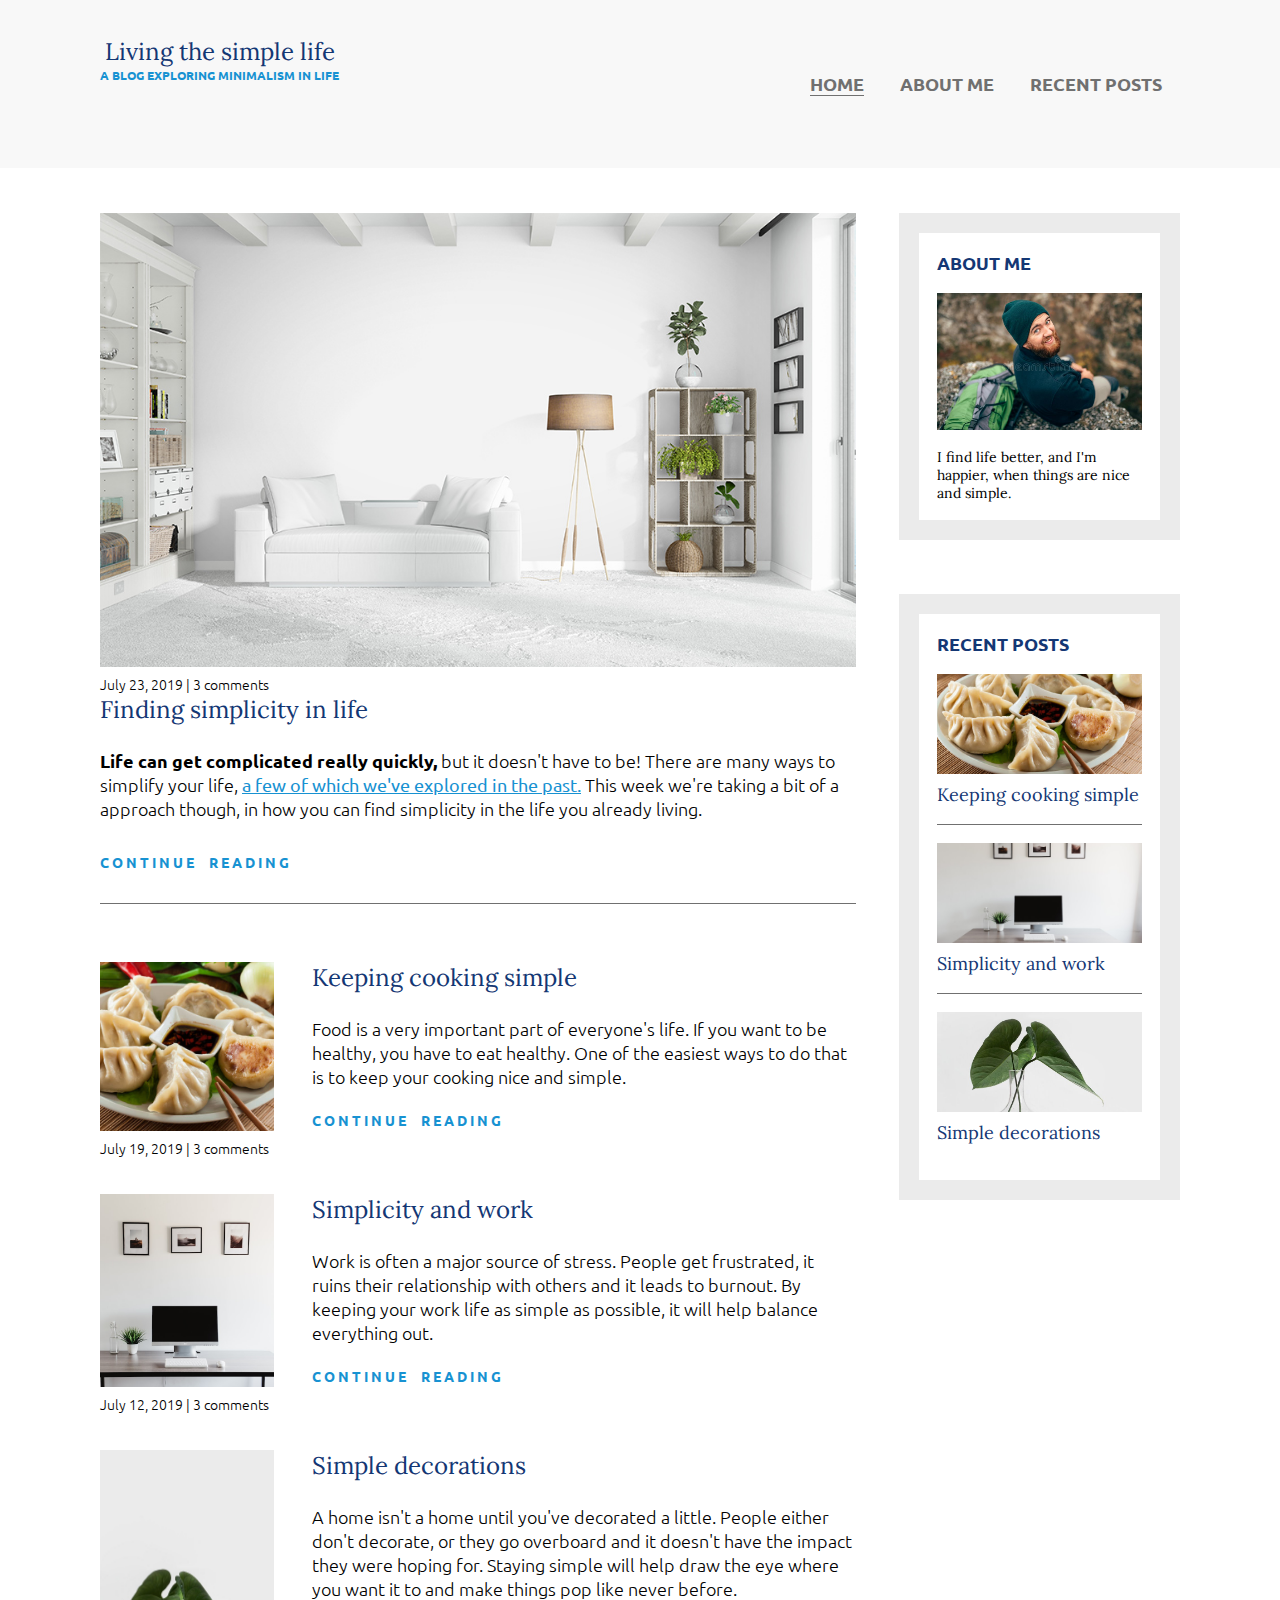
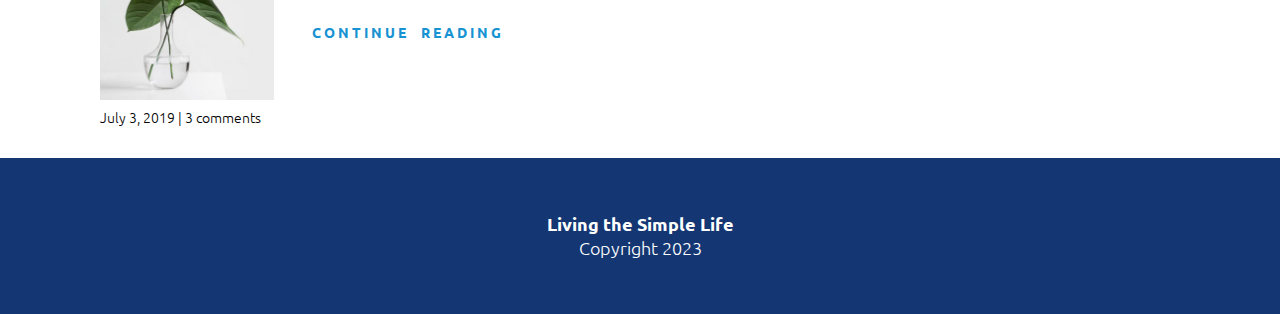
<file: index.html>
<!DOCTYPE html>
<html lang="en">
    <head>
        <meta charset="UTF-8" />
        <meta http-equiv="X-UA-Compatible" content="IE=edge" />
        <meta name="viewport" content="width=device-width, initial-scale=1.0" />

        <!-- fonts "Lora and Ubuntu" -->
        <link rel="preconnect" href="https://fonts.googleapis.com" />
        <link rel="preconnect" href="https://fonts.gstatic.com" crossorigin />
        <link
            href="https://fonts.googleapis.com/css2?family=Lora&family=Ubuntu:wght@300;400;700&display=swap"
            rel="stylesheet"
        />

        <link rel="stylesheet" href="general-and-typography.css" />

        <link rel="stylesheet" href="styles.css" />
        <link rel="stylesheet" href="media-queries.css" />

        <link
            rel="shortcut icon"
            href="mainImages/FaviconResp.png"
            type="image/x-icon"
        />

        <title>Living the simple life</title>
    </head>
    <body>
        <!-- header  -->
        <header>
            <div class="container container-flex">
                <div class="website-title">
                    <h1>Living the simple life</h1>
                    <p class="subtitle">A BLOG EXPLORING MINIMALISM IN LIFE</p>
                </div>

                <nav>
                    <ul>
                        <li><a href="#home" class="current-page">HOME</a></li>
                        <li><a href="/about.html">ABOUT ME</a></li>
                        <li><a href="/recent-posts.html">RECENT POSTS</a></li>
                    </ul>
                </nav>
            </div>
        </header>

        <!-- home page  here -->

        <div class="container container-flex">
            <main>
                <!-- main article here  -->
                <article class="article-main">
                    <h2 class="article-title">Finding simplicity in life</h2>
                    <img
                        src="mainImages/livingRoom.jpg"
                        alt="living room image"
                        class="article-image"
                    />
                    <p class="article-date main-date">
                        July 23, 2019 | 3 comments
                    </p>
                    <p class="article-body">
                        <strong
                            >Life can get complicated really quickly,</strong
                        >
                        but it doesn't have to be! There are many ways to
                        simplify your life,
                        <span>
                            <a href="#"
                                >a few of which we've explored in the past.</a
                            >
                        </span>
                        This week we're taking a bit of a approach though, in
                        how you can find simplicity in the life you already
                        living.
                    </p>
                    <a class="continue-reading" href="#">CONTINUE READING</a>
                </article>
                <!-- more articles here  -->

                <!-- article no. 1  -->
                <article class="article-more">
                    <div class="article-more-img-sec">
                        <img
                            src="mainImages/momos.jpg"
                            alt="MOMOs"
                            class="article-more-image"
                        />
                        <p class="article-date">July 19, 2019 | 3 comments</p>
                    </div>
                    <div class="article-more-info-sec">
                        <h2 class="article-title">Keeping cooking simple</h2>
                        <p class="article-body">
                            Food is a very important part of everyone's life. If
                            you want to be healthy, you have to eat healthy. One
                            of the easiest ways to do that is to keep your
                            cooking nice and simple.
                        </p>
                        <a class="continue-reading" href="#"
                            >CONTINUE READING</a
                        >
                    </div>
                </article>

                <!-- article no. 2  -->
                <article class="article-more">
                    <div class="article-more-img-sec">
                        <img
                            src="mainImages/minimilisticDesk.jpeg"
                            alt="desk setup"
                            class="article-more-image"
                        />
                        <p class="article-date">July 12, 2019 | 3 comments</p>
                    </div>
                    <div class="article-more-info-sec">
                        <h2 class="article-title">Simplicity and work</h2>
                        <p class="article-body">
                            Work is often a major source of stress. People get
                            frustrated, it ruins their relationship with others
                            and it leads to burnout. By keeping your work life
                            as simple as possible, it will help balance
                            everything out.
                        </p>
                        <a class="continue-reading" href="#"
                            >CONTINUE READING</a
                        >
                    </div>
                </article>

                <!-- article no. 3  -->
                <article class="article-more">
                    <div class="article-more-img-sec">
                        <img
                            src="mainImages/plant.jpg"
                            alt="plant"
                            class="article-more-image"
                        />
                        <p class="article-date">July 3, 2019 | 3 comments</p>
                    </div>
                    <div class="article-more-info-sec">
                        <h2 class="article-title">Simple decorations</h2>
                        <p class="article-body">
                            A home isn't a home until you've decorated a little.
                            People either don't decorate, or they go overboard
                            and it doesn't have the impact they were hoping for.
                            Staying simple will help draw the eye where you want
                            it to and make things pop like never before.
                        </p>
                        <a class="continue-reading" href="#"
                            >CONTINUE READING</a
                        >
                    </div>
                </article>
            </main>

            <!-- sidebar section here  -->

            <!-- top widget here  -->
            <aside class="sidebar">
                <div class="sidebar-widget">
                    <h2 class="widget-title">ABOUT ME</h2>
                    <img
                        src="mainImages/WebsiteSampleProfile.jpg"
                        alt="profile pic"
                        class="top-widget-image"
                    />
                    <p class="widget-body">
                        I find life better, and I'm happier, when things are
                        nice and simple.
                    </p>
                </div>

                <!-- bottom widget here  -->
                <div class="sidebar-widget bottom-widget">
                    <h2 class="widget-title">RECENT POSTS</h2>

                    <!-- post no. 1  -->
                    <div class="bottom-widget-posts">
                        <img
                            src="mainImages/momos.jpg"
                            alt="MOmos"
                            class="bottom-widget-image"
                        />
                        <h3 class="bottom-widget-title">
                            Keeping cooking simple
                        </h3>
                    </div>

                    <!-- post no.2  -->
                    <div class="bottom-widget-posts">
                        <img
                            src="mainImages/minimilisticDesk.jpeg"
                            alt="desk setup"
                            class="bottom-widget-image"
                        />
                        <h3 class="bottom-widget-title">Simplicity and work</h3>
                    </div>

                    <!-- post no. 3  -->
                    <div class="bottom-widget-posts">
                        <img
                            src="mainImages/plant.jpg"
                            alt=""
                            class="bottom-widget-image"
                        />
                        <h3 class="bottom-widget-title">Simple decorations</h3>
                    </div>
                </div>
            </aside>
        </div>

        <!-- footer here  -->
        <footer>
            <p class="footer-title">Living the Simple Life</p>
            <p>Copyright 2023</p>
        </footer>
    </body>
</html>
</file>
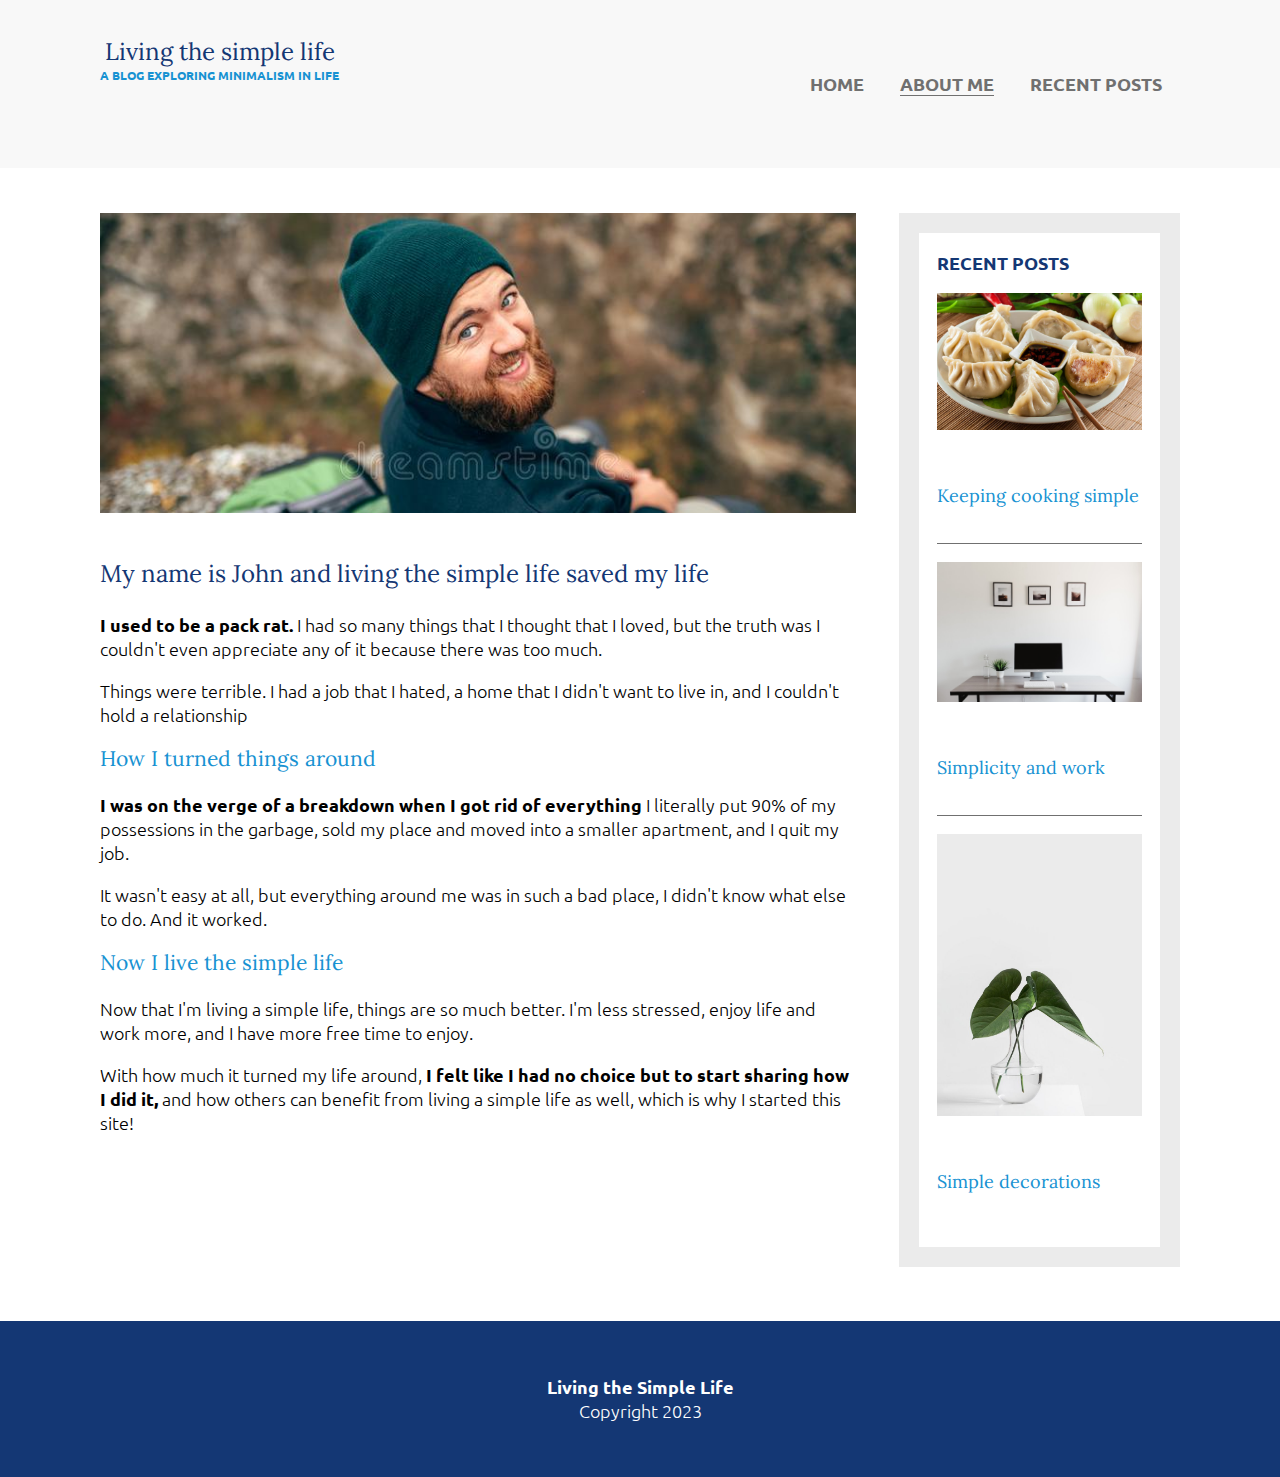
<file: about.html>
<!DOCTYPE html>
<html lang="en">
    <head>
        <meta charset="UTF-8" />
        <meta http-equiv="X-UA-Compatible" content="IE=edge" />
        <meta name="viewport" content="width=device-width, initial-scale=1.0" />

        <link rel="preconnect" href="https://fonts.googleapis.com" />
        <link rel="preconnect" href="https://fonts.gstatic.com" crossorigin />
        <link
            href="https://fonts.googleapis.com/css2?family=Lora&family=Ubuntu:wght@300;400;700&display=swap"
            rel="stylesheet"
        />

        <link rel="stylesheet" href="general-and-typography.css" />

        <link rel="stylesheet" href="styles.css" />
        <link rel="stylesheet" href="media-queries.css" />
        <link
            rel="shortcut icon"
            href="mainImages/FaviconResp.png"
            type="image/x-icon"
        />

        <title>About Me</title>
    </head>
    <body>
        <!-- header  -->
        <header>
            <div class="container container-flex">
                <div class="website-title">
                    <h1>Living the simple life</h1>
                    <p class="subtitle">A BLOG EXPLORING MINIMALISM IN LIFE</p>
                </div>

                <nav>
                    <ul>
                        <li>
                            <a href="/index.html">HOME</a>
                        </li>
                        <li>
                            <a href="#about" class="current-page">ABOUT ME</a>
                        </li>
                        <li><a href="/recent-posts.html">RECENT POSTS</a></li>
                    </ul>
                </nav>
            </div>
        </header>

        <!-- home page  here -->

        <div class="container container-flex about-me">
            <main>
                <!-- about me info here  -->

                <img
                    src="mainImages/WebsiteSampleProfile.jpg"
                    alt="my picture"
                />
                <h1>
                    My name is John and living the simple life saved my life
                </h1>
                <p>
                    <strong>I used to be a pack rat.</strong>
                    I had so many things that I thought that I loved, but the
                    truth was I couldn't even appreciate any of it because there
                    was too much.
                </p>
                <p>
                    Things were terrible. I had a job that I hated, a home that
                    I didn't want to live in, and I couldn't hold a relationship
                </p>

                <h3>How I turned things around</h3>
                <p>
                    <strong
                        >I was on the verge of a breakdown when I got rid of
                        everything</strong
                    >
                    I literally put 90% of my possessions in the garbage, sold
                    my place and moved into a smaller apartment, and I quit my
                    job.
                </p>
                <p>
                    It wasn't easy at all, but everything around me was in such
                    a bad place, I didn't know what else to do. And it worked.
                </p>

                <h3>Now I live the simple life</h3>
                <p>
                    Now that I'm living a simple life, things are so much
                    better. I'm less stressed, enjoy life and work more, and I
                    have more free time to enjoy.
                </p>
                <p>
                    With how much it turned my life around,
                    <strong
                        >I felt like I had no choice but to start sharing how I
                        did it,</strong
                    >
                    and how others can benefit from living a simple life as
                    well, which is why I started this site!
                </p>
            </main>

            <!-- sidebar section here  -->

            <aside class="sidebar">
                <div class="sidebar-widget bottom-widget">
                    <h2 class="widget-title">RECENT POSTS</h2>

                    <!-- post no. 1  -->
                    <div class="bottom-widget-posts">
                        <img
                            src="mainImages/momos.jpg"
                            alt="MOmos"
                            class="bottom-widget-image"
                        />
                        <h3 class="bottom-widget-title">
                            Keeping cooking simple
                        </h3>
                    </div>

                    <!-- post no.2  -->
                    <div class="bottom-widget-posts">
                        <img
                            src="mainImages/minimilisticDesk.jpeg"
                            alt="desk setup"
                            class="bottom-widget-image"
                        />
                        <h3 class="bottom-widget-title">Simplicity and work</h3>
                    </div>

                    <!-- post no. 3  -->
                    <div class="bottom-widget-posts">
                        <img
                            src="mainImages/plant.jpg"
                            alt=""
                            class="bottom-widget-image"
                        />
                        <h3 class="bottom-widget-title">Simple decorations</h3>
                    </div>
                </div>
            </aside>
        </div>

        <!-- footer here  -->
        <footer>
            <p class="footer-title">Living the Simple Life</p>
            <p>Copyright 2023</p>
        </footer>
    </body>
</html>
</file>
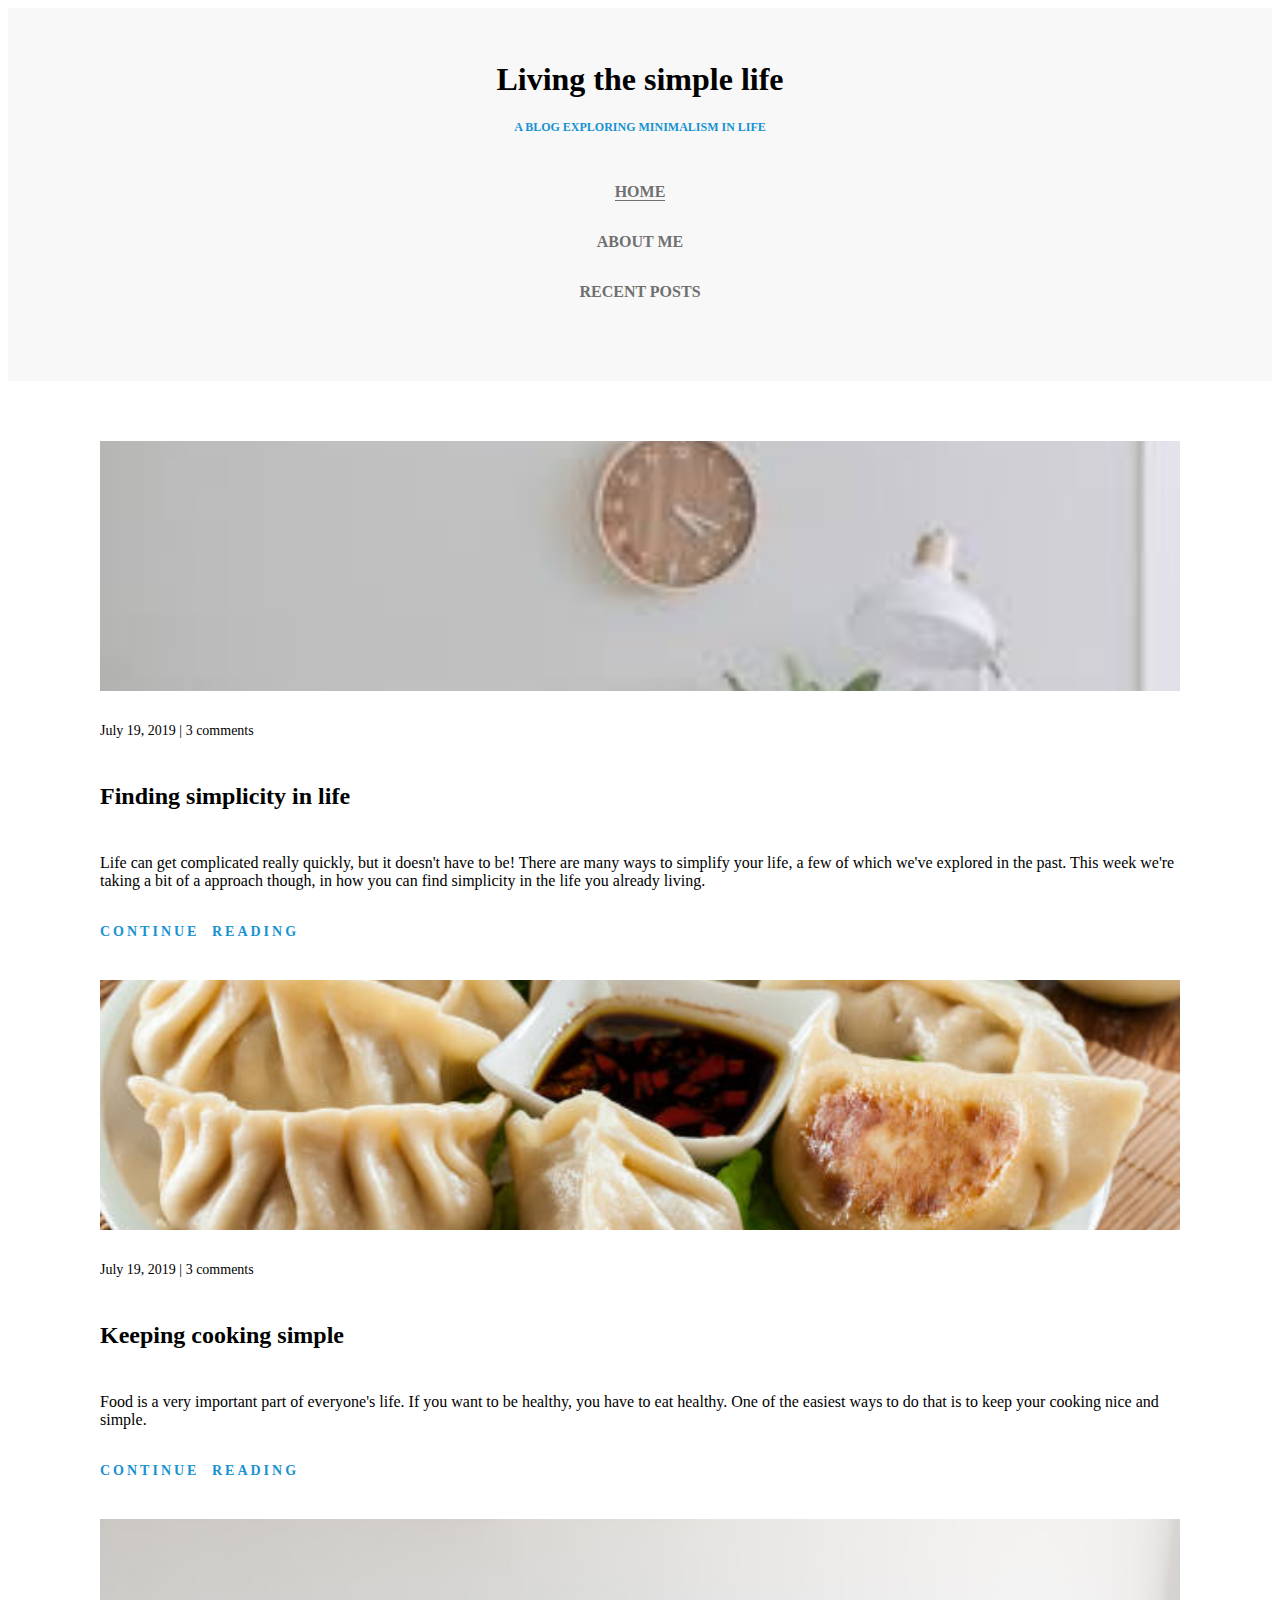
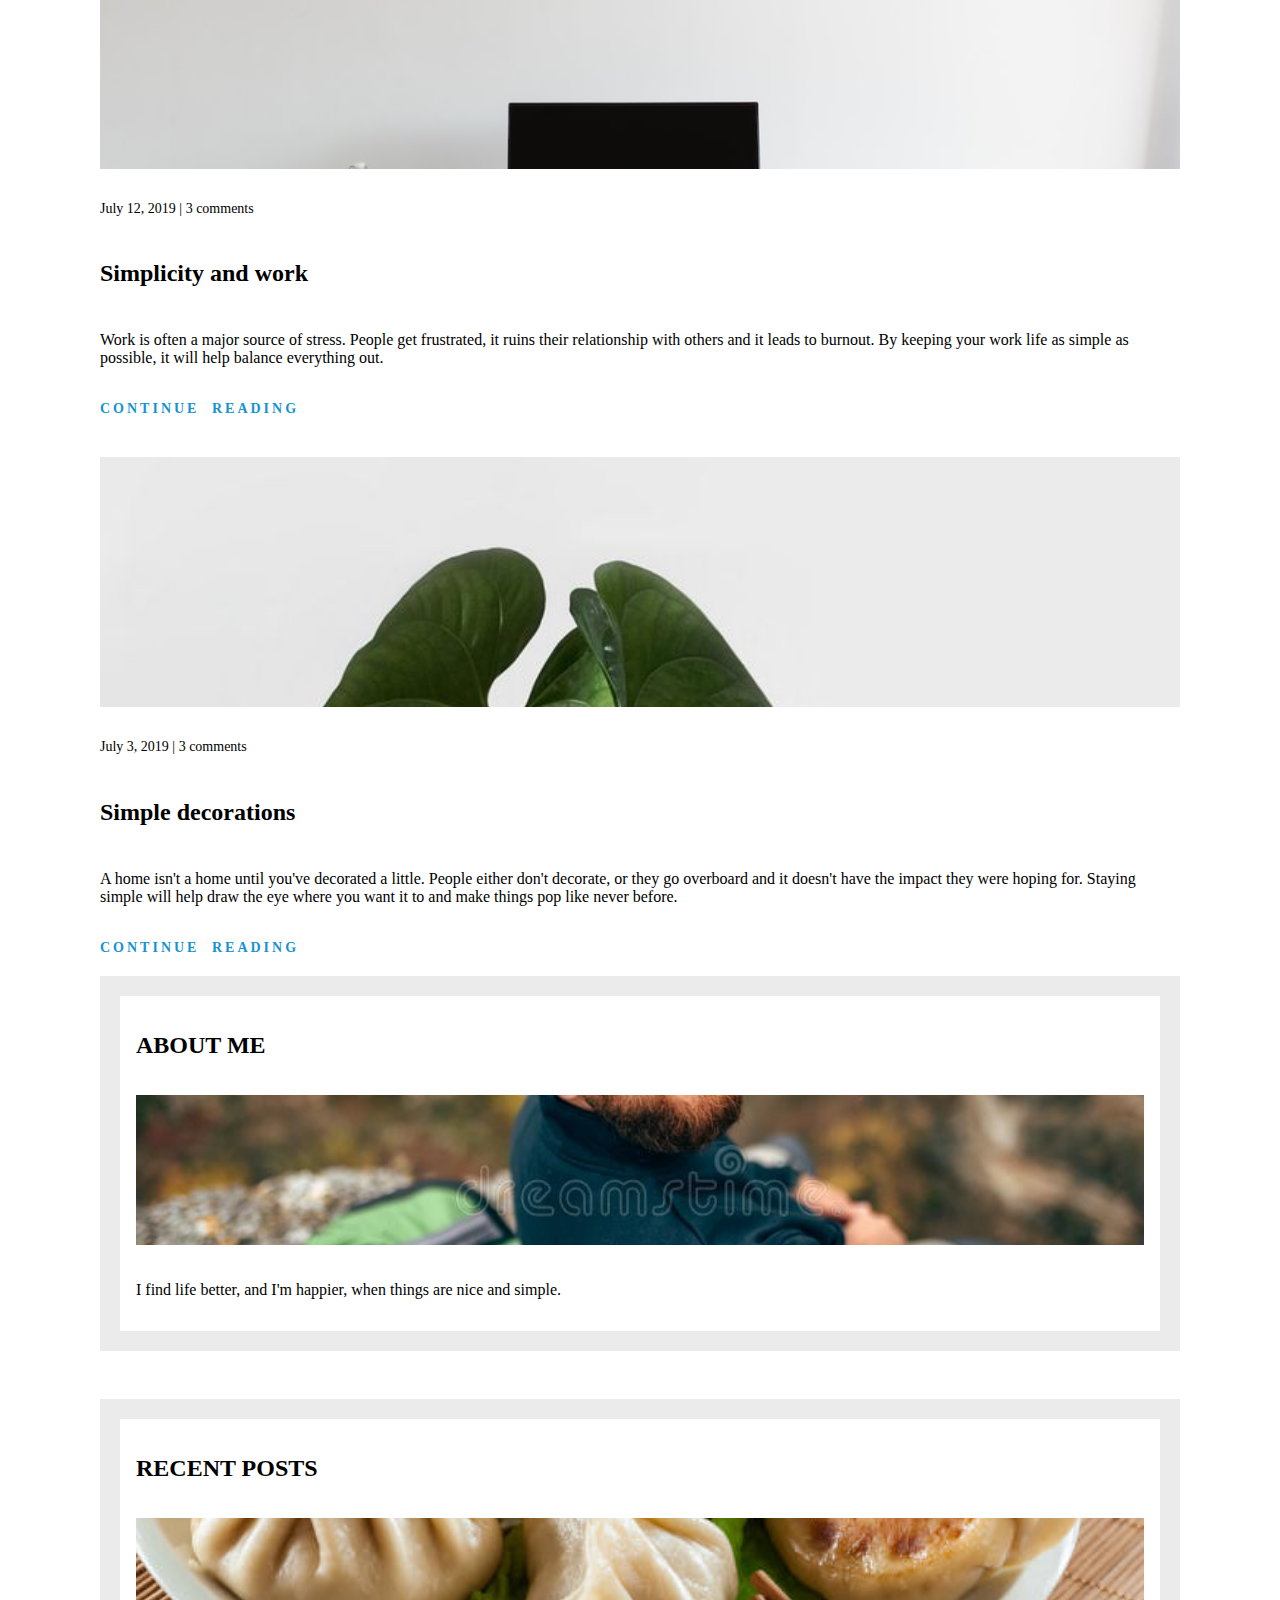
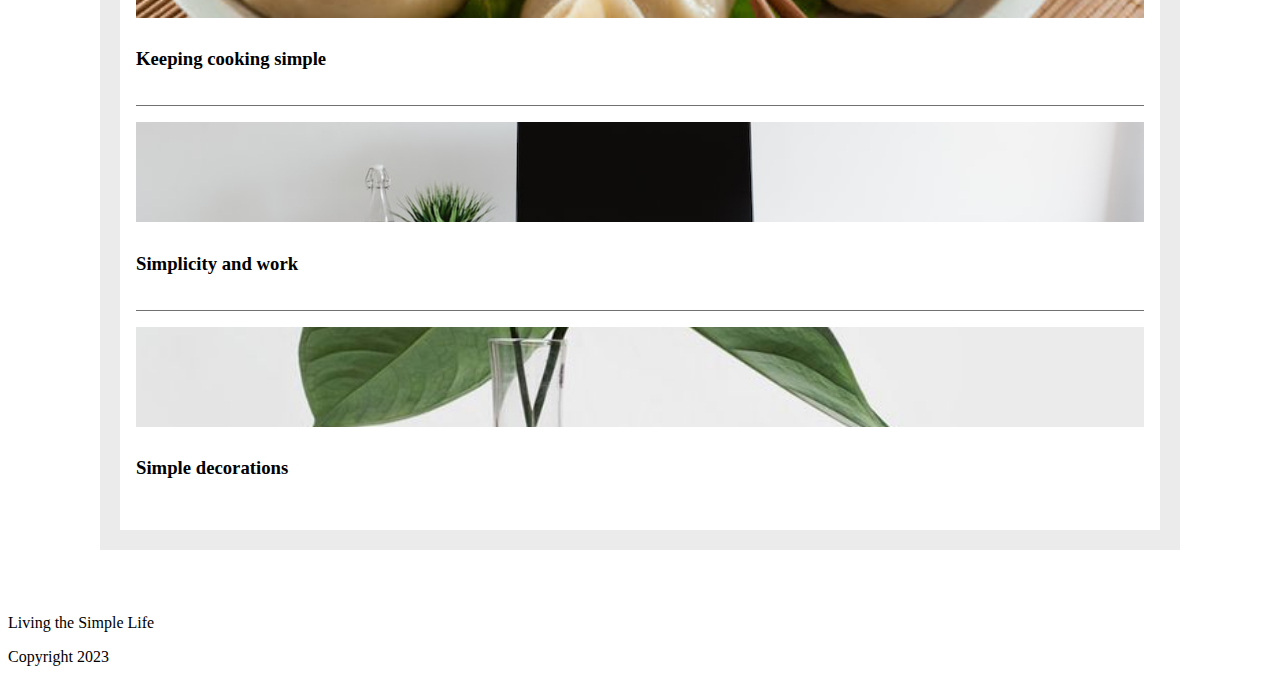
<file: more-posts.html>
<!DOCTYPE html>
<html lang="en">
    <head>
        <meta charset="UTF-8" />
        <meta http-equiv="X-UA-Compatible" content="IE=edge" />
        <meta name="viewport" content="width=device-width, initial-scale=1.0" />

        <link rel="preconnect" href="https://fonts.googleapis.com" />
        <link rel="preconnect" href="https://fonts.gstatic.com" crossorigin />
        <link
            href="https://fonts.googleapis.com/css2?family=Lora&family=Ubuntu:wght@300;400;700&display=swap"
            rel="stylesheet"
        />

        <link rel="stylesheet" href="styles.css" />

        <title>Recent Posts</title>
    </head>
    <body>
        <!-- header  -->
        <header>
            <div class="container container-flex">
                <div class="website-title">
                    <h1>Living the simple life</h1>
                    <p class="subtitle">A BLOG EXPLORING MINIMALISM IN LIFE</p>
                </div>

                <nav>
                    <ul>
                        <li>
                            <a href="/index.html" class="current-page">HOME</a>
                        </li>
                        <li><a href="#about">ABOUT ME</a></li>
                        <li><a href="#recent">RECENT POSTS</a></li>
                    </ul>
                </nav>
            </div>
        </header>

        <!-- home page  here -->

        <div class="container container-flex">
            <main>
                <!-- main article here  -->
                <article class="article-more">
                    <div class="article-more-img-sec">
                        <img
                            src="mainImages/minimilisticClock.jpg"
                            alt="Clock"
                            class="article-more-image"
                        />
                        <p class="article-date">July 19, 2019 | 3 comments</p>
                    </div>
                    <div class="article-more-info-sec">
                        <h2 class="article-title">
                            Finding simplicity in life
                        </h2>
                        <p class="article-body">
                            Life can get complicated really quickly, but it
                            doesn't have to be! There are many ways to simplify
                            your life, a few of which we've explored in the
                            past. This week we're taking a bit of a approach
                            though, in how you can find simplicity in the life
                            you already living.
                        </p>
                        <a class="continue-reading" href="#"
                            >CONTINUE READING</a
                        >
                    </div>
                </article>

                <!-- more articles here  -->

                <!-- article no. 1  -->
                <article class="article-more">
                    <div class="article-more-img-sec">
                        <img
                            src="mainImages/momos.jpg"
                            alt="MOMOs"
                            class="article-more-image"
                        />
                        <p class="article-date">July 19, 2019 | 3 comments</p>
                    </div>
                    <div class="article-more-info-sec">
                        <h2 class="article-title">Keeping cooking simple</h2>
                        <p class="article-body">
                            Food is a very important part of everyone's life. If
                            you want to be healthy, you have to eat healthy. One
                            of the easiest ways to do that is to keep your
                            cooking nice and simple.
                        </p>
                        <a class="continue-reading" href="#"
                            >CONTINUE READING</a
                        >
                    </div>
                </article>

                <!-- article no. 2  -->
                <article class="article-more">
                    <div class="article-more-img-sec">
                        <img
                            src="mainImages/minimilisticDesk.jpeg"
                            alt="desk setup"
                            class="article-more-image"
                        />
                        <p class="article-date">July 12, 2019 | 3 comments</p>
                    </div>
                    <div class="article-more-info-sec">
                        <h2 class="article-title">Simplicity and work</h2>
                        <p class="article-body">
                            Work is often a major source of stress. People get
                            frustrated, it ruins their relationship with others
                            and it leads to burnout. By keeping your work life
                            as simple as possible, it will help balance
                            everything out.
                        </p>
                        <a class="continue-reading" href="#"
                            >CONTINUE READING</a
                        >
                    </div>
                </article>

                <!-- article no. 3  -->
                <article class="article-more">
                    <div class="article-more-img-sec">
                        <img
                            src="mainImages/plant.jpg"
                            alt="plant"
                            class="article-more-image"
                        />
                        <p class="article-date">July 3, 2019 | 3 comments</p>
                    </div>
                    <div class="article-more-info-sec">
                        <h2 class="article-title">Simple decorations</h2>
                        <p class="article-body">
                            A home isn't a home until you've decorated a little.
                            People either don't decorate, or they go overboard
                            and it doesn't have the impact they were hoping for.
                            Staying simple will help draw the eye where you want
                            it to and make things pop like never before.
                        </p>
                        <a class="continue-reading" href="#"
                            >CONTINUE READING</a
                        >
                    </div>
                </article>
            </main>

            <!-- sidebar section here  -->

            <!-- top widget here  -->
            <aside class="sidebar">
                <div class="sidebar-widget">
                    <h2 class="widget-title">ABOUT ME</h2>
                    <img
                        src="mainImages/WebsiteSampleProfile.jpg"
                        alt="profile pic"
                        class="top-widget-image"
                    />
                    <p class="widget-body">
                        I find life better, and I'm happier, when things are
                        nice and simple.
                    </p>
                </div>

                <!-- bottom widget here  -->
                <div class="sidebar-widget bottom-widget">
                    <h2 class="widget-title">RECENT POSTS</h2>

                    <!-- post no. 1  -->
                    <div class="bottom-widget-posts">
                        <img
                            src="mainImages/momos.jpg"
                            alt="MOmos"
                            class="bottom-widget-image"
                        />
                        <h3 class="bottom-widget-title">
                            Keeping cooking simple
                        </h3>
                    </div>

                    <!-- post no.2  -->
                    <div class="bottom-widget-posts">
                        <img
                            src="mainImages/minimilisticDesk.jpeg"
                            alt="desk setup"
                            class="bottom-widget-image"
                        />
                        <h3 class="bottom-widget-title">Simplicity and work</h3>
                    </div>

                    <!-- post no. 3  -->
                    <div class="bottom-widget-posts">
                        <img
                            src="mainImages/plant.jpg"
                            alt=""
                            class="bottom-widget-image"
                        />
                        <h3 class="bottom-widget-title">Simple decorations</h3>
                    </div>
                </div>
            </aside>
        </div>

        <!-- footer here  -->
        <footer>
            <p class="footer-title">Living the Simple Life</p>
            <p>Copyright 2023</p>
        </footer>
    </body>
</html>
</file>
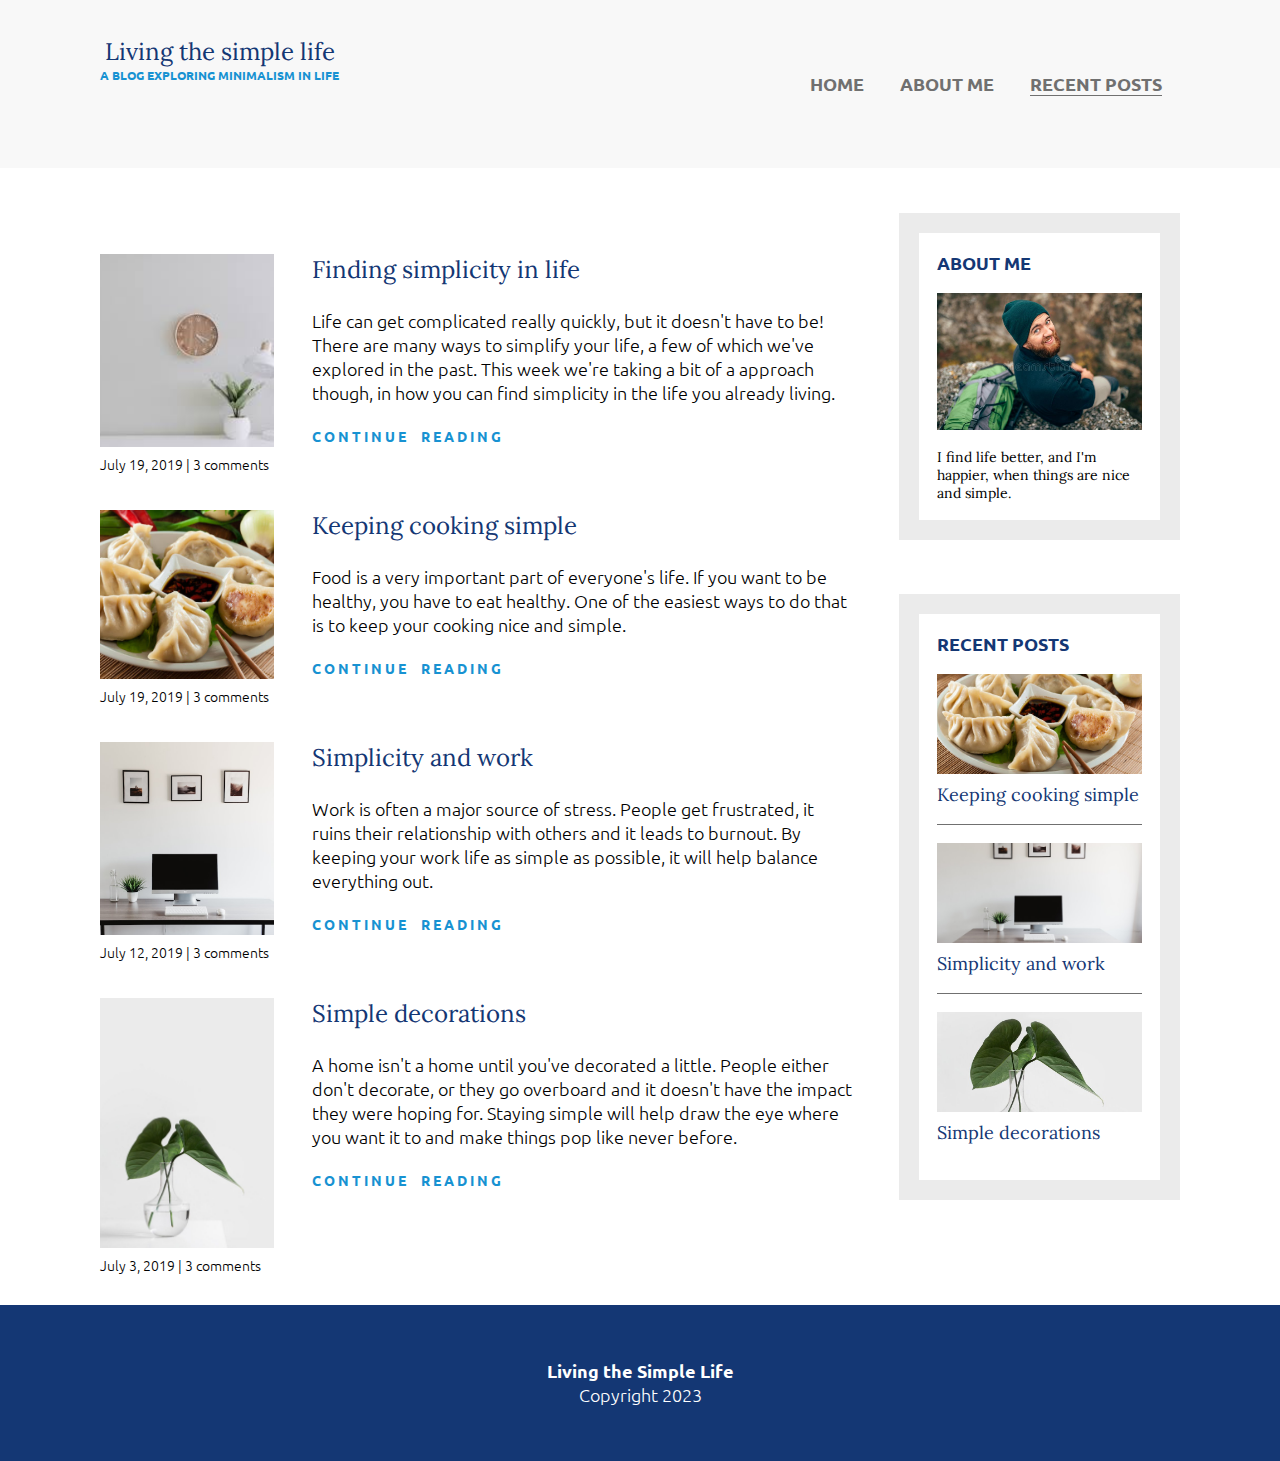
<file: recent-posts.html>
<!DOCTYPE html>
<html lang="en">
    <head>
        <meta charset="UTF-8" />
        <meta http-equiv="X-UA-Compatible" content="IE=edge" />
        <meta name="viewport" content="width=device-width, initial-scale=1.0" />

        <link rel="preconnect" href="https://fonts.googleapis.com" />
        <link rel="preconnect" href="https://fonts.gstatic.com" crossorigin />
        <link
            href="https://fonts.googleapis.com/css2?family=Lora&family=Ubuntu:wght@300;400;700&display=swap"
            rel="stylesheet"
        />
        <link rel="stylesheet" href="general-and-typography.css" />
        <link rel="stylesheet" href="styles.css" />
        <link rel="stylesheet" href="media-queries.css" />
        <link
            rel="shortcut icon"
            href="mainImages/FaviconResp.png"
            type="image/x-icon"
        />

        <title>Recent Posts</title>
    </head>
    <body>
        <!-- header  -->
        <header>
            <div class="container container-flex">
                <div class="website-title">
                    <h1>Living the simple life</h1>
                    <p class="subtitle">A BLOG EXPLORING MINIMALISM IN LIFE</p>
                </div>

                <nav>
                    <ul>
                        <li>
                            <a href="/index.html">HOME</a>
                        </li>
                        <li><a href="/about.html">ABOUT ME</a></li>
                        <li>
                            <a href="#recent" class="current-page"
                                >RECENT POSTS</a
                            >
                        </li>
                    </ul>
                </nav>
            </div>
        </header>

        <!-- home page  here -->

        <div class="container container-flex">
            <main>
                <!-- main article here  -->
                <article class="article-more">
                    <div class="article-more-img-sec">
                        <img
                            src="mainImages/minimilisticClock.jpg"
                            alt="Clock"
                            class="article-more-image"
                        />
                        <p class="article-date">July 19, 2019 | 3 comments</p>
                    </div>
                    <div class="article-more-info-sec">
                        <h2 class="article-title">
                            Finding simplicity in life
                        </h2>
                        <p class="article-body">
                            Life can get complicated really quickly, but it
                            doesn't have to be! There are many ways to simplify
                            your life, a few of which we've explored in the
                            past. This week we're taking a bit of a approach
                            though, in how you can find simplicity in the life
                            you already living.
                        </p>
                        <a class="continue-reading" href="#"
                            >CONTINUE READING</a
                        >
                    </div>
                </article>

                <!-- more articles here  -->

                <!-- article no. 1  -->
                <article class="article-more">
                    <div class="article-more-img-sec">
                        <img
                            src="mainImages/momos.jpg"
                            alt="MOMOs"
                            class="article-more-image"
                        />
                        <p class="article-date">July 19, 2019 | 3 comments</p>
                    </div>
                    <div class="article-more-info-sec">
                        <h2 class="article-title">Keeping cooking simple</h2>
                        <p class="article-body">
                            Food is a very important part of everyone's life. If
                            you want to be healthy, you have to eat healthy. One
                            of the easiest ways to do that is to keep your
                            cooking nice and simple.
                        </p>
                        <a class="continue-reading" href="#"
                            >CONTINUE READING</a
                        >
                    </div>
                </article>

                <!-- article no. 2  -->
                <article class="article-more">
                    <div class="article-more-img-sec">
                        <img
                            src="mainImages/minimilisticDesk.jpeg"
                            alt="desk setup"
                            class="article-more-image"
                        />
                        <p class="article-date">July 12, 2019 | 3 comments</p>
                    </div>
                    <div class="article-more-info-sec">
                        <h2 class="article-title">Simplicity and work</h2>
                        <p class="article-body">
                            Work is often a major source of stress. People get
                            frustrated, it ruins their relationship with others
                            and it leads to burnout. By keeping your work life
                            as simple as possible, it will help balance
                            everything out.
                        </p>
                        <a class="continue-reading" href="#"
                            >CONTINUE READING</a
                        >
                    </div>
                </article>

                <!-- article no. 3  -->
                <article class="article-more">
                    <div class="article-more-img-sec">
                        <img
                            src="mainImages/plant.jpg"
                            alt="plant"
                            class="article-more-image"
                        />
                        <p class="article-date">July 3, 2019 | 3 comments</p>
                    </div>
                    <div class="article-more-info-sec">
                        <h2 class="article-title">Simple decorations</h2>
                        <p class="article-body">
                            A home isn't a home until you've decorated a little.
                            People either don't decorate, or they go overboard
                            and it doesn't have the impact they were hoping for.
                            Staying simple will help draw the eye where you want
                            it to and make things pop like never before.
                        </p>
                        <a class="continue-reading" href="#"
                            >CONTINUE READING</a
                        >
                    </div>
                </article>
            </main>

            <!-- sidebar section here  -->

            <!-- top widget here  -->
            <aside class="sidebar">
                <div class="sidebar-widget">
                    <h2 class="widget-title">ABOUT ME</h2>
                    <img
                        src="mainImages/WebsiteSampleProfile.jpg"
                        alt="profile pic"
                        class="top-widget-image"
                    />
                    <p class="widget-body">
                        I find life better, and I'm happier, when things are
                        nice and simple.
                    </p>
                </div>

                <!-- bottom widget here  -->
                <div class="sidebar-widget bottom-widget">
                    <h2 class="widget-title">RECENT POSTS</h2>

                    <!-- post no. 1  -->
                    <div class="bottom-widget-posts">
                        <img
                            src="mainImages/momos.jpg"
                            alt="MOmos"
                            class="bottom-widget-image"
                        />
                        <h3 class="bottom-widget-title">
                            Keeping cooking simple
                        </h3>
                    </div>

                    <!-- post no.2  -->
                    <div class="bottom-widget-posts">
                        <img
                            src="mainImages/minimilisticDesk.jpeg"
                            alt="desk setup"
                            class="bottom-widget-image"
                        />
                        <h3 class="bottom-widget-title">Simplicity and work</h3>
                    </div>

                    <!-- post no. 3  -->
                    <div class="bottom-widget-posts">
                        <img
                            src="mainImages/plant.jpg"
                            alt=""
                            class="bottom-widget-image"
                        />
                        <h3 class="bottom-widget-title">Simple decorations</h3>
                    </div>
                </div>
            </aside>
        </div>

        <!-- footer here  -->
        <footer>
            <p class="footer-title">Living the Simple Life</p>
            <p>Copyright 2023</p>
        </footer>
    </body>
</html>
</file>
<file: general-and-typography.css>
/* Tip 
when structuring the website do desktop first for html 
then when it comes to CSS , prefer mobile first approach */

* {
    margin: 0;
    padding: 0;
}

body {
    margin: 0;
    font-family: "Ubuntu", sans-serif;
    font-size: 1.125rem;
    font-weight: 300;
}

img {
    max-width: 100%;
    display: block; /* Very Imp */
    order: 1;
}
footer {
    font-size: 1.125rem;
    background-color: #143774;
    text-align: center;
    color: white;
    font-family: "Ubuntu", arial;
    padding: 3em 0;
    font-weight: 300;
}
.footer-title {
    font-weight: 700;
}

/*===============
Typography
=================*/

/* fonts : Lora 400 only
 ubuntu is 300 and 700 only  */

h1,
h2,
h3 {
    font-family: "Lora", serif;
    font-weight: 400;
    color: #143774;
    margin-top: 0;
}

h1 {
    font-size: 1.5rem;
}

strong {
    font-weight: 700;
}

.widget-title {
    font-family: "Ubuntu";
    font-weight: bold;
    font-size: 1.125rem;
}

.widget-body {
    font-family: "Lora";
    font-size: 0.875rem;
}

.bottom-widget-title {
    font-size: 1.125rem;
}
</file>
<file: styles.css>
/* the logo subtitle  / h1 subtitle  */
.subtitle {
    font-weight: 700;
    color: #1792d2;
    font-size: 0.75rem;
    margin: 0;
}

.article-title {
    font-size: 1.5rem;
    padding: 1em 0;
    order: 3;
}
.article-body {
    padding-bottom: 1em;
    order: 4;
}

.continue-reading {
    font-size: 0.875rem;
    font-weight: 700;
    color: #1792d2;
    text-decoration: none;
    order: 5;
    padding: 1em 0;
    letter-spacing: 3px;
    word-spacing: 6px;
}
.continue-reading:hover,
.continue-reading:focus {
    color: #143774;
    text-decoration: underline;
}

.article-date {
    font-size: 0.875rem;
    margin: 2em 0;
    margin-bottom: 0;
    order: 2;
}

.article-body a {
    color: #1792d2;
    font-weight: bolder;
}

.article-body a:hover,
.article-body a:focus {
    color: #143774;
}

/* articles  */
/* 
i am ordering the css display components in different order because it is better for SEO and it makes sense if the css fails to load for some odd reason */
.article-main {
    border-bottom: 1px solid #707070;

    padding-bottom: 1em;
    margin-bottom: 2em;
    display: flex;
    flex-direction: column;
}

.article-more {
    padding: 1.25em 0;
    display: flex;
    flex-direction: column;
}

/* =============
STYLES
===============*/

/* Images  */
.article-more-image,
.top-widget-image,
.bottom-widget-image {
    object-fit: cover;
    max-height: 250px;
    width: 100%;
}

.top-widget-image {
    max-height: 150px;
}

.bottom-widget-image {
    max-height: 100px;
    object-fit: cover;
    object-position: 25% 70%;
}

/* 
///////////////////
Layout 
////////////////// */
header {
    text-align: center;
    background: #f8f8f8;
    padding: 2em 0;
    margin-bottom: 2.5em;
}
main,
aside {
    width: 95%;
}

.container {
    width: 90%;
    margin: 0 auto;
    max-width: 1080px;
}

.container-flex {
    display: flex;
    flex-direction: column;
    justify-content: space-between;
}

main {
    width: 100%;
}
aside {
    width: 100%;
}

/* 
//////////////////
Sidebar styles 
////////////////// */

.top-widget-image {
    padding: 1em 0;
}
.bottom-widget-image {
    padding: 0.5em 0;
    margin-top: 0.5em;
}
.sidebar-widget {
    border: 20px solid #ebebeb;
    margin-bottom: 3em;
}

.bottom-widget-posts {
    padding-bottom: 1em;
    border-bottom: 1px solid #707070;
}

/* 
the last child pseudo selector is used to apply styles to the last child inside a parent. */
.bottom-widget-posts:last-child {
    border-bottom: none;
}
.sidebar-widget {
    padding: 1em;
}

/* navigation */
nav ul {
    list-style: none;
    display: flex;
    flex-direction: column;
    padding: 0;
    justify-content: center;
    padding: 1em 0;
}

nav li {
    margin-left: 0;
    padding: 1em 1em;
}

nav a {
    text-decoration: none;
    color: #707070;
    font-weight: 700;
}

nav a:hover,
nav a :focus {
    color: #1792d2;
}

.current-page {
    border-bottom: 1px solid #707070;
}

.current-page:hover {
    color: #707070;
}

/* 
///////////////
About me 
/////////// */

.about-me img {
    max-height: 300px;
    width: 100%;
    object-fit: cover;
    object-position: 10% 10%;
    margin-bottom: 2.5em;
}

.about-me h1,
.about-me p,
.about-me h3 {
    margin-bottom: 1em;
}

.about-me h3 {
    color: #1792d2;
}
</file>
<file: media-queries.css>
/* 
//////////////
Media queries
//////////////
*/

/* mobile first approach */

@media (min-width: 675px) {
    .container-flex {
        flex-direction: row;
    }
    nav ul {
        flex-direction: row;
    }
    main {
        width: 70%;
    }
    aside {
        width: 26%;
    }

    .article-more {
        flex-direction: row;
        justify-content: space-between;
        margin: 1em 0;
    }

    .article-more-img-sec {
        width: 23%;
    }

    .article-more-info-sec {
        width: 72%;
    }

    .article-more-image,
    .top-widget-image,
    .bottom-widget-image {
        height: 90%;
    }

    .article-date {
        margin-top: 0.5em;
        display: inline-block;
    }
    .article-more-image {
        height: 100%;
    }

    .article-title {
        padding-top: 0;
    }
}

/* 
 I used negative margin to have more responsive layout */
@media (min-width: 550px) and (max-width: 674px) {
    .article-more-info-sec {
        margin-top: -2.5em;
    }

    .article-date {
        text-align: right;
    }

    .main-date {
        text-align: left;
    }
}
</file>
